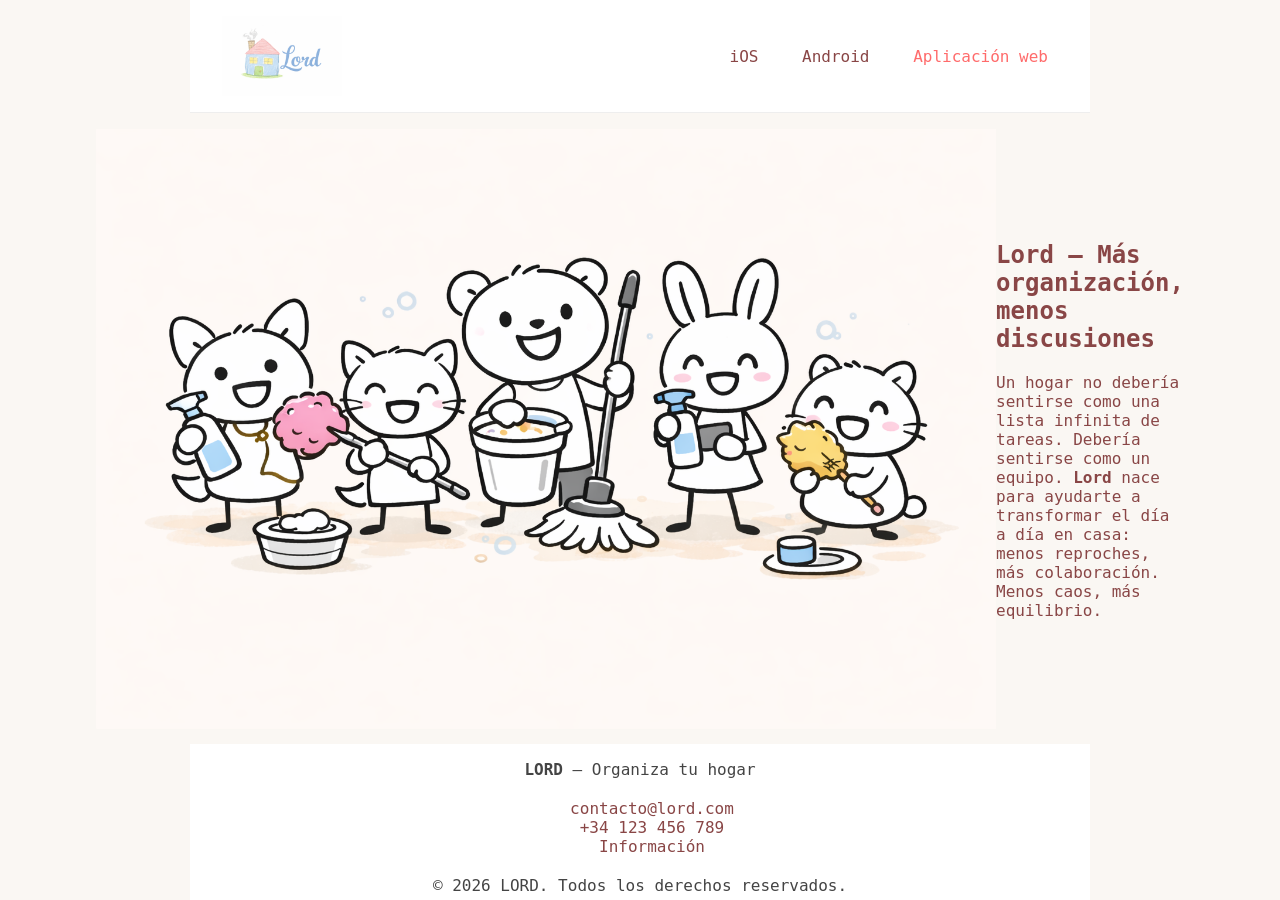
<file: index.html>
<!DOCTYPE html>
<html lang="en">
<head>
    <meta charset="UTF-8">
    <meta name="viewport" content="width=device-width, initial-scale=1.0">
    <title>Lord</title>
    <link rel="stylesheet" href="CSS/style1.css">
    </head>
<body >
    <header class="header">
        <img src="Imagenes/logolord.png"  src="index.html" alt="Logo Lord" class="logo">

        <nav class="nav">
            <a href="https://www.apple.com/es/app-store/">iOS</a>
            <a href="https://play.google.com/store/apps?hl=es">Android</a>
            <a href="index01.html">Aplicación web</a>
        </nav>
    </header>
    <main id="fondo">
        <img src="Imagenes/inicio.png" alt="Inicio" class="imguno">
        
        <section class="features">
            <h2>Lord – Más organización, menos discusiones</h2>
            <p class="discucion">
                Un hogar no debería sentirse como una lista infinita de tareas.
                Debería sentirse como un equipo.
                <strong>Lord</strong>  nace para ayudarte a transformar el día a día en casa: menos reproches, más colaboración. Menos caos, más equilibrio.
            </p>
        </section>
    </main>

    <footer class="footer">
    <p><strong>LORD</strong> — Organiza tu hogar</p>

                            <p>
                                <a href="mailto:contacto@lord.com">contacto@lord.com</a> <br>
                                <a href="tel:+34123456789">+34 123 456 789</a><br>
                                <a href="index3.html">Información</a>
                            </p>


    <p>© 2026 LORD. Todos los derechos reservados.</p>
    </footer>
    
</body>
</html>
</file>
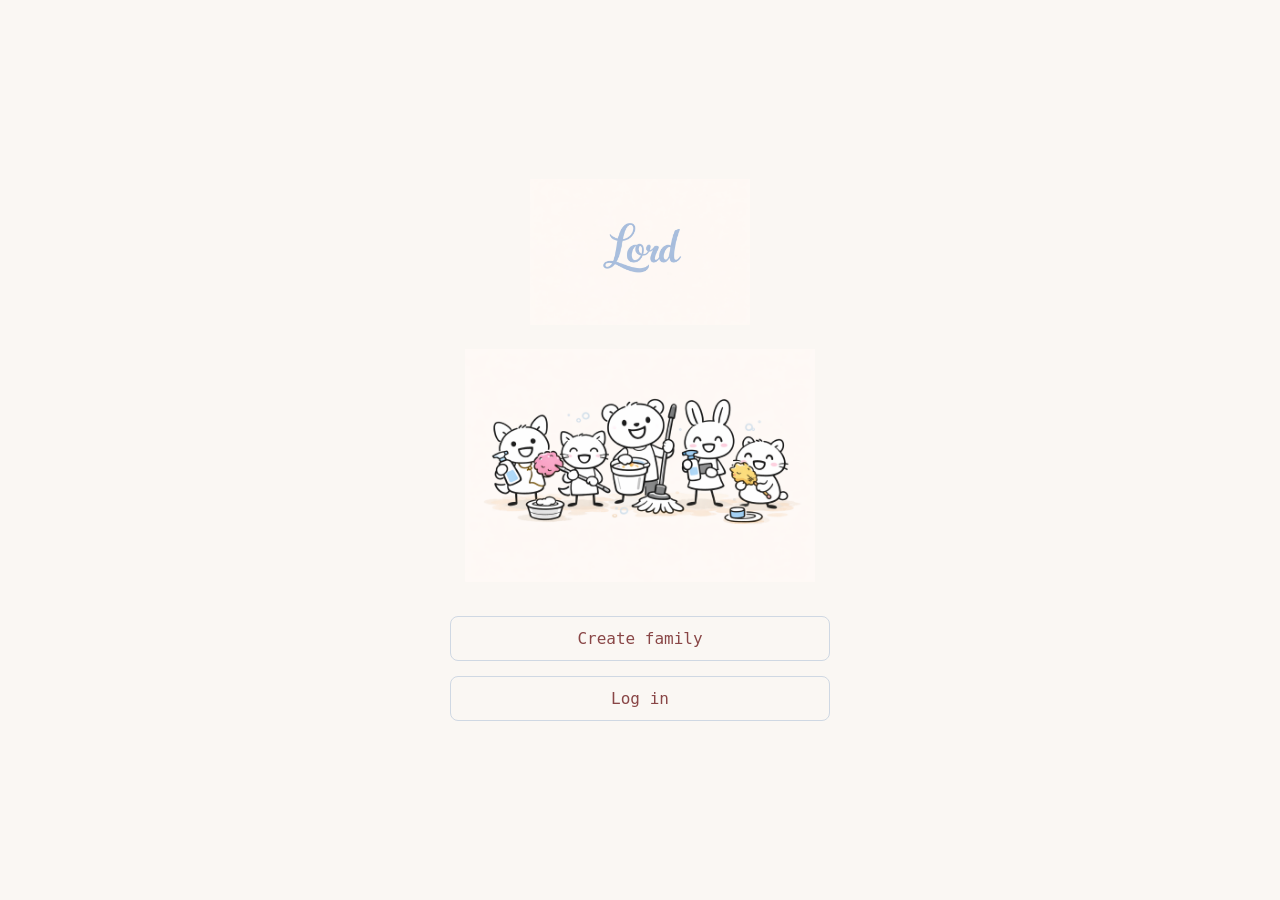
<file: index01.html>
<!DOCTYPE html>
<html lang="es">
<head>
    <meta charset="UTF-8">
    <meta name="viewport" content="width=device-width, initial-scale=1.0">
    <title>Login - Lord</title>
    <link rel="stylesheet" href="CSS/style.css">
</head>
<body>


    <main class="home">

        
        <img src="Imagenes/logo_.PNG" alt="Logo Lord" class="logo">

        
        <img src="Imagenes/inicio.png" alt="Familia" class="imagen-principal">

        
        <div class="botones">
            <a href="index2.html" class="btn btn-azul">Create family</a>
            <a href="index1.html" class="btn btn-verde">Log in</a>
        </div>

    </main>

</body>
</html>
</file>
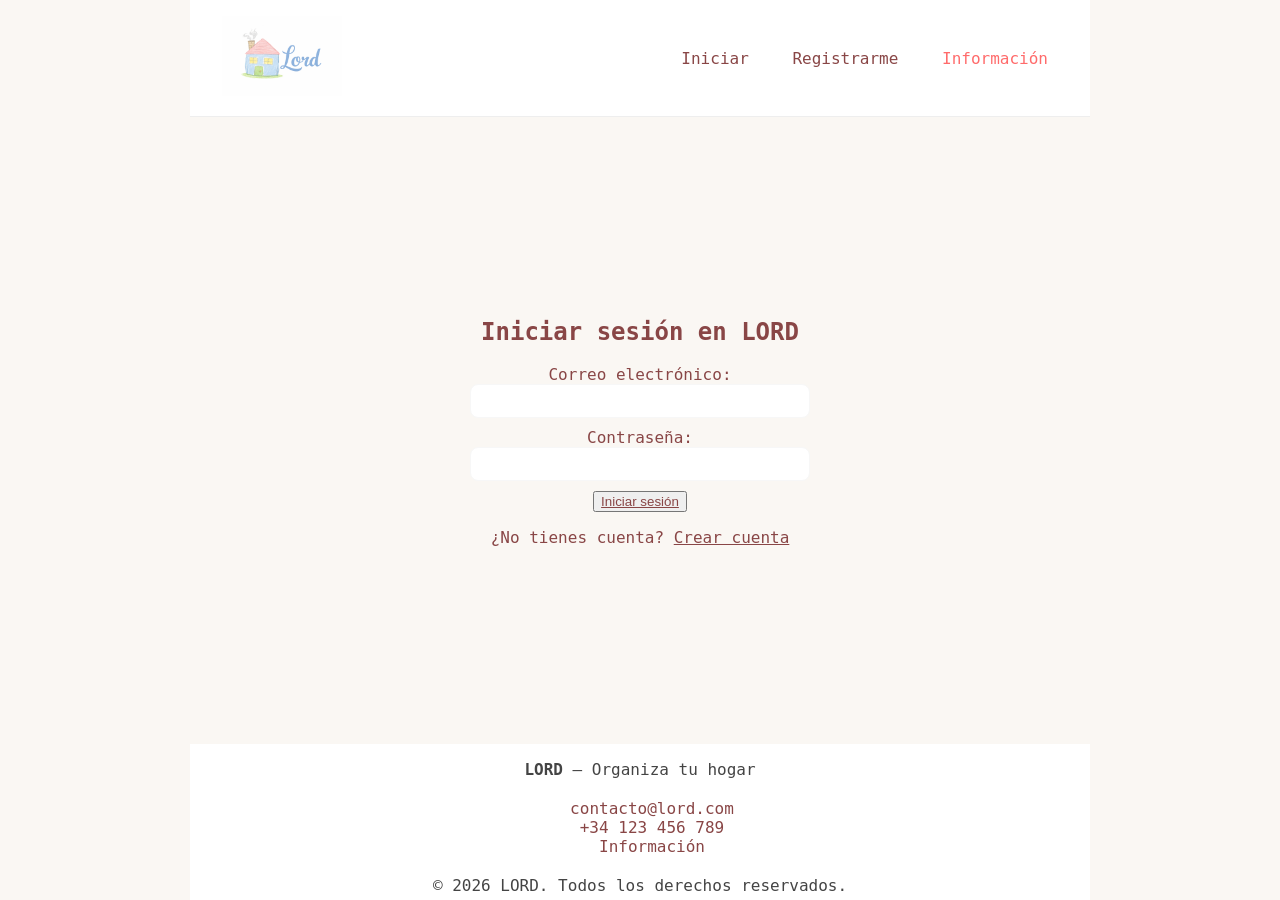
<file: index1.html>
<!DOCTYPE html>
<html lang="en">
<head>
    <meta charset="UTF-8">
    <meta name="viewport" content="width=device-width, initial-scale=1.0">
    <title>Lord_Iniciar</title>
    <link rel="stylesheet" href="CSS/style1.css">
</head>
<body>
    <header class="header">
    <a href="index.html" class="logo_lord">
        <img src="Imagenes/logolord.png"  alt="Logo Lord" class="logo">
    </a>
    <nav class="nav">
        <a href="index1.html">Iniciar</a>
        <a href="index2.html">Registrarme</a>
        <a href="index3.html">Información</a>
    </nav>
    </header> 

    <main>
        <div class="form-container">
            <h2>Iniciar sesión en LORD</h2>

            <form action="123" method="POST">

            <div class="form-group">
                <label for="email">Correo electrónico:</label>
                <input type="email" id="email" name="email" required>
            </div>

            <div class="form-group">
                <label for="password">Contraseña:</label>
                <input type="password" id="password" name="password" required>
            </div>

            <button type="submit" class="submit-btn"><a href="index4.html">Iniciar sesión</a></button>
            </form>

            <p class="login-link">
            ¿No tienes cuenta?
            <a href="index2.html">Crear cuenta</a>
            </p>
        </div>
    </main>

    <footer class="footer">
    <p><strong>LORD</strong> — Organiza tu hogar</p>

                            <p>
                                <a href="mailto:contacto@lord.com">contacto@lord.com</a> <br>
                                <a href="tel:+34123456789">+34 123 456 789</a><br>
                                <a href="index3.html">Información</a>
                            </p>


    <p>© 2026 LORD. Todos los derechos reservados.</p>
    </footer>
    
</body>
</html>
</file>
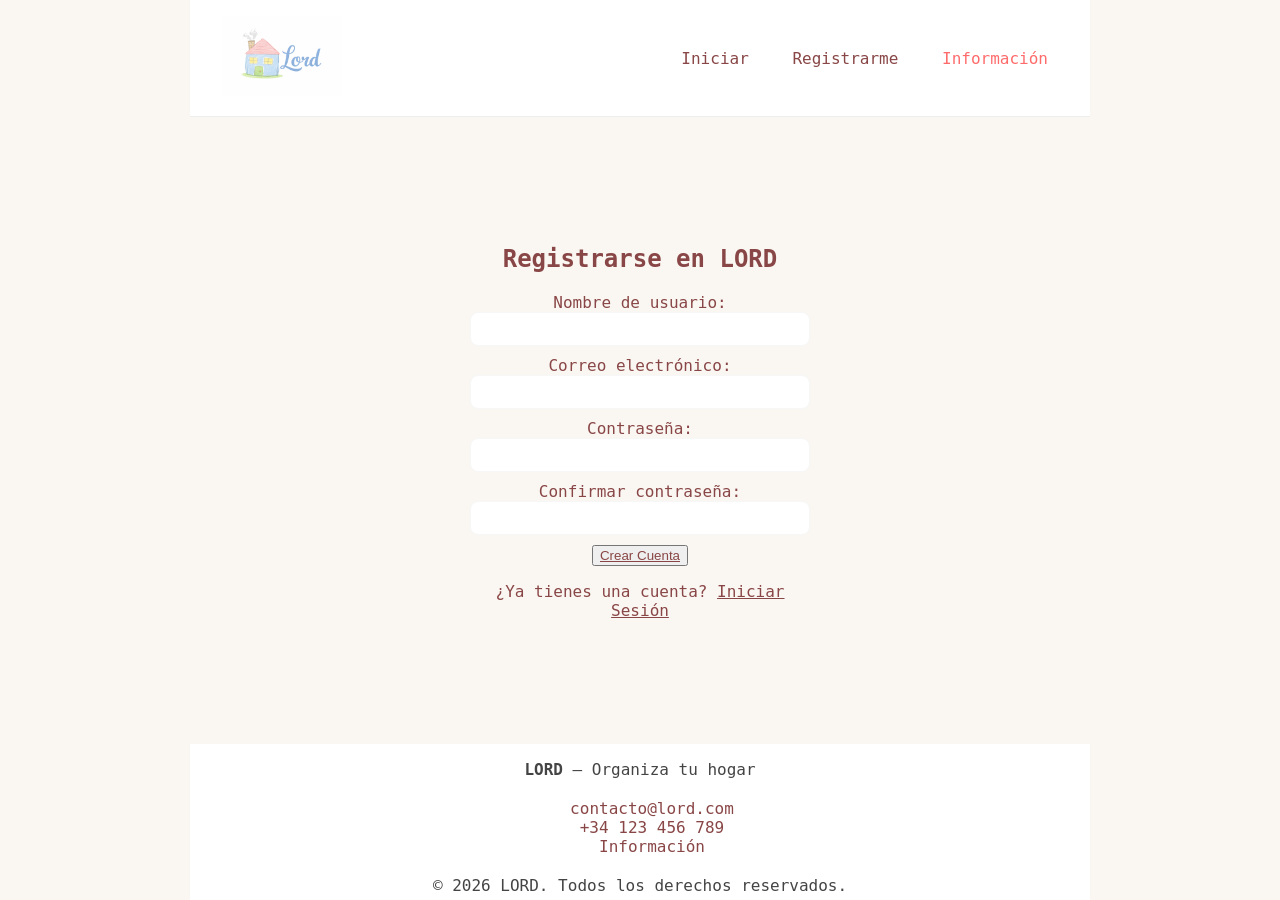
<file: index2.html>
<!DOCTYPE html>
<html lang="en">
<head>
    <meta charset="UTF-8">
    <meta name="viewport" content="width=device-width, initial-scale=1.0">
    <title>Lord_Registro</title>
    <link rel="stylesheet" href="CSS/style1.css">
</head>

<body>

    <header class="header">
        <a href="index.html" class="logo_lord">
            
            <img src="Imagenes/logolord.png"  alt="Logo Lord" class="logo">

        </a>
        <nav class="nav">
            <a href="index1.html">Iniciar</a>
            <a href="index2.html">Registrarme</a>
            <a href="index3.html">Información</a>
        </nav>
    </header> 

    <main>
        <div class="form-container">
            <h2>Registrarse en LORD</h2>
            <form action="#" method="POST">
            <div class="form-group">
                <label for="username">Nombre de usuario:</label>
                <input type="text" id="username" name="username" required>
            </div>
            <div class="form-group">
                <label for="email">Correo electrónico:</label>
                <input type="email" id="email" name="email" required>
            </div>
            <div class="form-group">
                <label for="password">Contraseña:</label>
                <input type="password" id="password" name="password" required>
            </div>
            <div class="form-group">
                <label for="confirm-password">Confirmar contraseña:</label>
                <input type="password" id="confirm-password" name="confirm-password" required>
            </div>
            <button type="submit" class="submit-btn"><a href="index4.html">Crear Cuenta</a></button>
            </form>
            <p class="login-link" >¿Ya tienes una cuenta? <a href="index1.html">Iniciar Sesión</a></p>
        </div>
    </main>

    <footer class="footer">
    <p><strong>LORD</strong> — Organiza tu hogar</p>

                            <p>
                                <a href="mailto:contacto@lord.com">contacto@lord.com</a> <br>
                                <a href="tel:+34123456789">+34 123 456 789</a><br>
                                <a href="index3.html">Información</a>
                            </p>


    <p>© 2026 LORD. Todos los derechos reservados.</p>
    </footer>
    
</body>
</html>
</file>
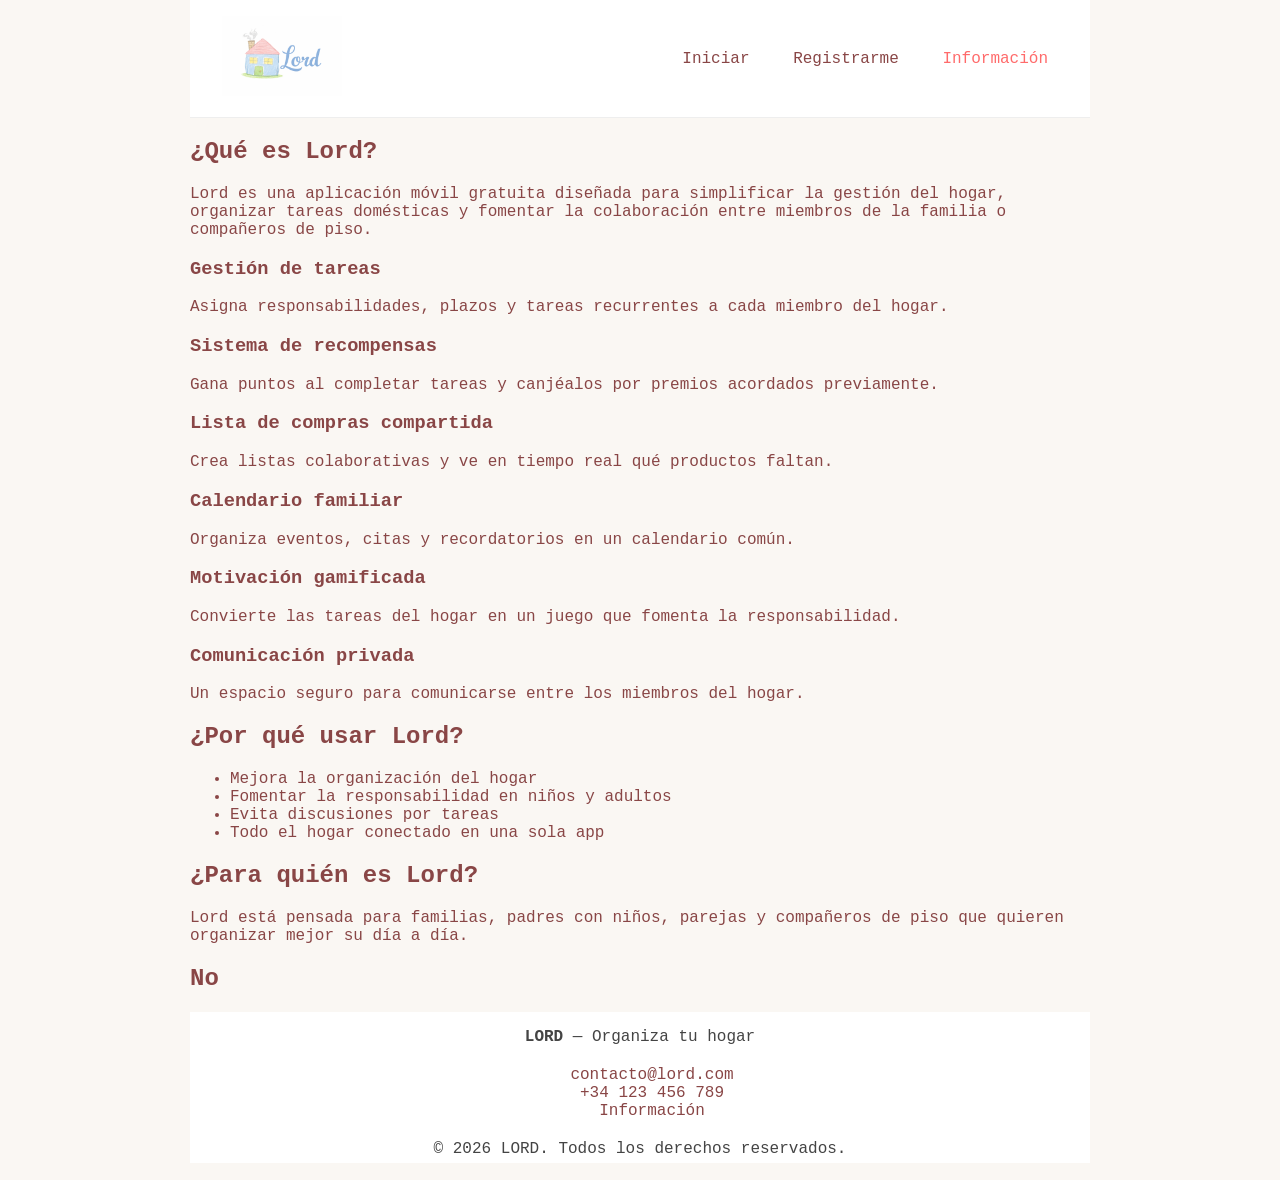
<file: index3.html>
<!DOCTYPE html>
<html lang="en">
<head>
    <meta charset="UTF-8">
    <meta name="viewport" content="width=device-width, initial-scale=1.0">
    <title>Lord_Informacion</title>
    <link rel="stylesheet" href="CSS/style1.css">
</head>

<body>

    <header class="header">
        <a href="index.html" class="logo_lord">
            
            <img src="Imagenes/logolord.png"  alt="Logo Lord" class="logo">

        </a>
        <nav class="nav">
            <a href="index1.html">Iniciar</a>
            <a href="index2.html">Registrarme</a>
            <a href="index3.html">Información</a>
        </nav>
    </header> 
    

    <main id="fondo">
        <section class="features">
            <h2>¿Qué es Lord?</h2>
    <p>
        Lord es una aplicación móvil gratuita diseñada para simplificar la gestión del hogar,
        organizar tareas domésticas y fomentar la colaboración entre miembros de la familia
        o compañeros de piso.
    </p>
        

    <article class="bubble">
    <h3>Gestión de tareas</h3>
    <p>Asigna responsabilidades, plazos y tareas recurrentes a cada miembro del hogar.</p>
    </article>

    <article class="bubble">
    <h3>Sistema de recompensas</h3>
    <p>Gana puntos al completar tareas y canjéalos por premios acordados previamente.</p>
    </article>

    <article class="bubble">
        <h3>Lista de compras compartida</h3>
        <p>Crea listas colaborativas y ve en tiempo real qué productos faltan.</p>
    </article>

    <article class="bubble">
        <h3>Calendario familiar</h3>
        <p>Organiza eventos, citas y recordatorios en un calendario común.</p>
    </article>

    <article class="bubble">
        <h3>Motivación gamificada</h3>
        <p>Convierte las tareas del hogar en un juego que fomenta la responsabilidad.</p>
    </article>

    <article class="bubble">
        <h3>Comunicación privada</h3>
        <p>Un espacio seguro para comunicarse entre los miembros del hogar.</p>
    </article>

    

    <!-- SECCIÓN: BENEFICIOS -->
    
    <h2>¿Por qué usar Lord?</h2>
    <ul>
        <li>Mejora la organización del hogar</li>
        <li>Fomentar la responsabilidad en niños y adultos</li>
        <li>Evita discusiones por tareas</li>
        <li>Todo el hogar conectado en una sola app</li>
    </ul>

        <h2>¿Para quién es Lord?</h2>
        <p>
        Lord está pensada para familias, padres con niños, parejas y compañeros de piso
        que quieren organizar mejor su día a día.
        </p>
    


        <p>
            <h1>No </h1>
        </p>
        </section>
    </main>
    
    <footer class="footer">
    <p><strong>LORD</strong> — Organiza tu hogar</p>

                            <p>
                                <a href="mailto:contacto@lord.com">contacto@lord.com</a> <br>
                                <a href="tel:+34123456789">+34 123 456 789</a><br>
                                <a href="index3.html">Información</a>
                            </p>


    <p>© 2026 LORD. Todos los derechos reservados.</p>
    </footer>
    

</body>
</html>
</file>
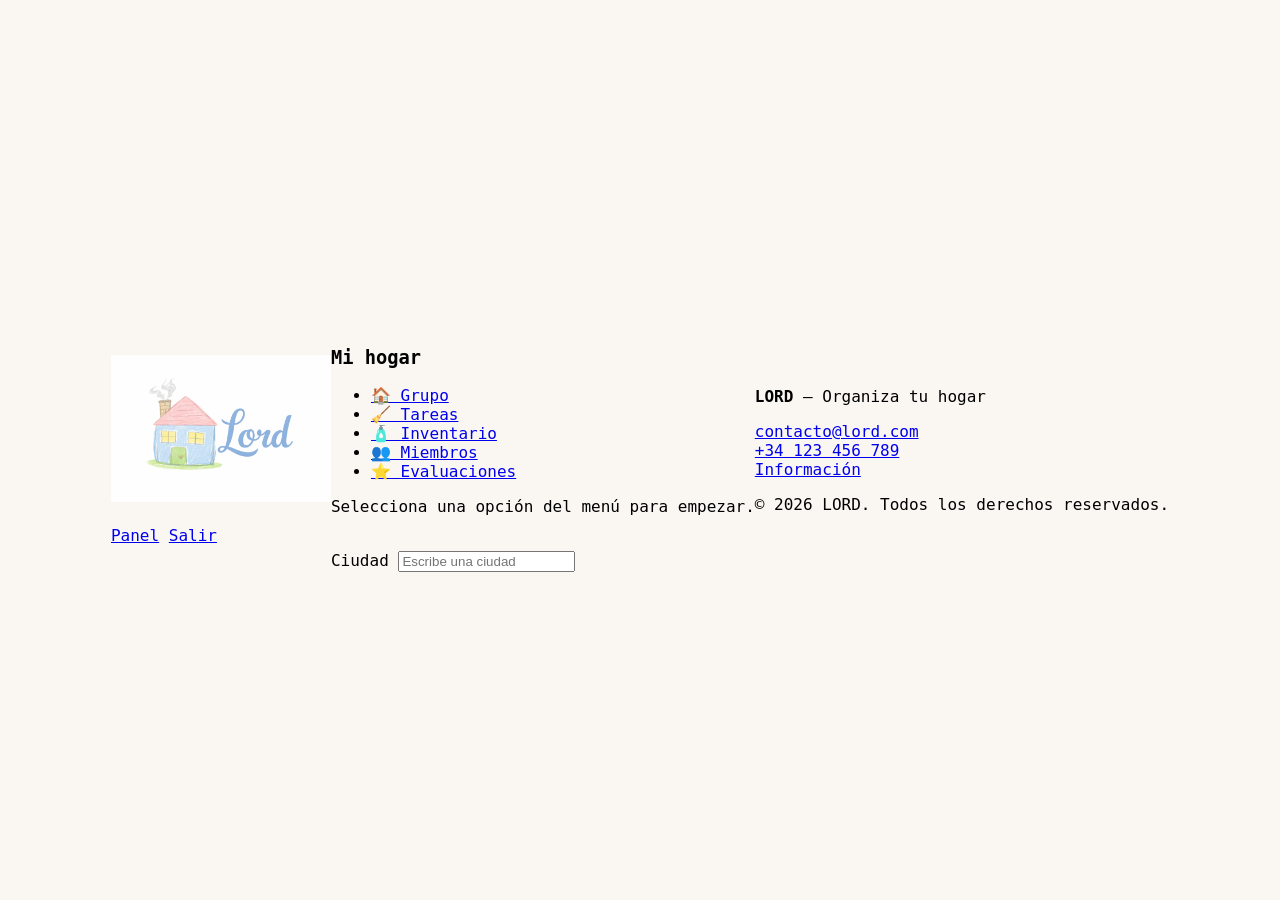
<file: index4.html>
<!DOCTYPE html>
<html lang="en">
<head>
    <meta charset="UTF-8">
    <meta name="viewport" content="width=device-width, initial-scale=1.0">
    <title>Login - Lord</title>
<link rel="stylesheet" href="CSS/style.css">
</head>

<body>

    <header class="header">

        <a href="index.html" class="logo_lord">
            <img src="Imagenes/logolord.png"  alt="Logo Lord" class="logo">
            
        </a>
        <nav class="nav">
            <a href="index4.html">Panel</a>
            <a href="index.html">Salir</a>
        </nav>
    </header>



    <main class="dashboard">

    <!-- BARRA LATERAL -->
    <aside class="sidebar">
    <h3 id="myHome">Mi hogar</h3>
    <ul>
        <li><a href="#">🏠 Grupo</a></li>
        <li><a href="#">🧹 Tareas</a></li>
        <li><a href="#">🧴 Inventario</a></li>
        <li><a href="#">👥 Miembros</a></li>
        <li><a href="#">⭐ Evaluaciones</a></li>
        </ul>
        <p>Selecciona una opción del menú para empezar.</p> <br>
        <label for="city">Ciudad</label>


        <input list="tareas" id="" name="city" placeholder="Escribe una ciudad">

            <datalist id="cities">
                <option value="Bilbao">
                <option value="Madrid">
                <option value="Barcelona">
                <option value="Valencia">
            </datalist>
    </aside>

    

    </main>

    <footer class="footer">
    <p><strong>LORD</strong> — Organiza tu hogar</p>

                            <p>
                                <a href="mailto:contacto@lord.com">contacto@lord.com</a> <br>
                                <a href="tel:+34123456789">+34 123 456 789</a><br>
                                <a href="index3.html">Información</a>
                            </p>


    <p>© 2026 LORD. Todos los derechos reservados.</p>
    </footer>
    

</body>
</html>
</file>
<file: CSS/style1.css>
/* =========================
    RESET BÁSICO
========================= */
* {
    box-sizing: border-box;
}

html, body {
    margin: 0;
    padding: 0;
    height: 100%;
}

/* =========================
    BODY
========================= */
body {
    min-height: 100vh;
    display: flex;
    flex-direction: column;

    background-color: #faf7f3;
    font-family: 'Courier Prime', monospace;
    color: #444;

    /* Imagen de fondo decorativa */
    background-repeat: no-repeat;
    background-position: center;
    background-size: 500px;
    }



/* =========================
    HEADER
========================= */
    header {
    width: 100%;
    max-width: 900px;
    margin: 0 auto;

    padding: 16px 32px;

    display: flex;
    align-items: center;
    justify-content: space-between;
    
    background-color: #fff;
    border-bottom: 1px solid #eee;
    }
    

    .logo {
    width: 120px;
    height: auto;
    }

    .nav a {
    margin-left: 24px;
    color: #894646;
    font-weight: 500;
    }

    .nav a:hover {
    color: #4a617f;
    }

    nav a {
    text-decoration: none;
    color: #ff6b6b;
    margin: 0 10px;
    font-weight: bold;  
    }

    nav a:last-child {
    color: #ff6b6b;
    }


/* ========================= 
    MAIN
========================= */
main {
    flex: 1;

    width: 100%;
    max-width: 900px;
    margin: 0 auto;

    display: flex;
    justify-content: center;
    align-items: center;
    color: #894646;
    }



/* =========================
    FONFDO MAIN 
=========================*/
    .fondo{
    flex: 1;
    width: 100%;
    max-width: 900px;
    margin: 0 auto;

    display: flex;
    justify-content: center;
    align-items: center;
    color: #894646;
    }
    
/* =========================
    FORMULARIO
========================= */
.form-container {
    width: 100%;
    max-width: 420px;

    padding: 30px 40px;
    text-align: center;
    
}

    input {
    width: 100%;
    margin-bottom: 10px;

    border: 1px solid #f7f7f7;
    border-radius: 8px;
    padding: 8px 10px;

    font-size: 14px;
    outline: none;
}

    input:focus {
    border-color: #ff6b6b;
    }

    .submit-btn a {
        color: #894646;
    }

    .login-link a {
        color: #894646;
    }
/* =========================
    FOOTER
========================= */
    footer {
    width: 100%;
    max-width: 900px;
    margin: 0 auto;
    display: flex;
    align-items: center;
    
    flex-direction: column;
    background-color: #fff;
    border-bottom: 1px solid #ffffff;
    }
    

    .footer a {
    margin-left: 24px;
    color: #894646;
    font-weight: 500;
    }

    .footer a:hover {
    color: #4a617f;
    }

    footer a {
    text-decoration: none;
    margin: 0 0px;
    font-weight: bold;
    }


    footer a:last-child {
    color: #894646;
    }
    footer p {
        margin-bottom: 4px;
        text-align: center;
    }


/* =========================
    ENCABEZADOS 
========================= */

    #myHome {
    text-align: center;
    }


/* =========================
    IMAGEN INICIO
========================= */

    .imguno {
    width: 100%;   
    justify-self: unset;;    
    }

    @media (max-width: 768px) {

    .imagen-hero {
    height: 40vh;          /* menos altura en móvil */
    object-position: top; /* prioriza la parte superior */
    }
    }
</file>
<file: CSS/style.css>
/* =========================
    RESET
========================= */
* {
    box-sizing: border-box;
}

html, body {
    margin: 0;
    padding: 0;
}

/* =========================
    BODY
========================= */
body {
    min-height: 100vh;
    display: flex;
    justify-content: center;
    align-items: center;

    background-color: #faf7f3;
    font-family: 'Courier Prime', monospace;
}

/* =========================
    CONTENEDOR PRINCIPAL
========================= */
.home {
    text-align: center;
    width: 100%;
    max-width: 420px;
    padding: 20px;
}

/* =========================
    LOGO
========================= */
.logo {
    width: 220px;
    margin-bottom: 20px;
}

/* =========================
    IMAGEN
========================= */
.imagen-principal {
    width: 100%;
    max-width: 350px;
    margin-bottom: 30px;
}

/* =========================
    BOTONES
========================= */
.botones {
    display: flex;
    flex-direction: column;
    gap: 15px;
}

.btn {
    padding: 12px;
    text-decoration: none;
    border-radius: 8px;
    font-family: inherit;
    border: 1px solid #cfd8e3;
}

/* botón azul suave */
.btn-azul {
    color: #894646;
}

/* botón verde suave */
.btn-verde {
    color: #894646;
}
</file>
